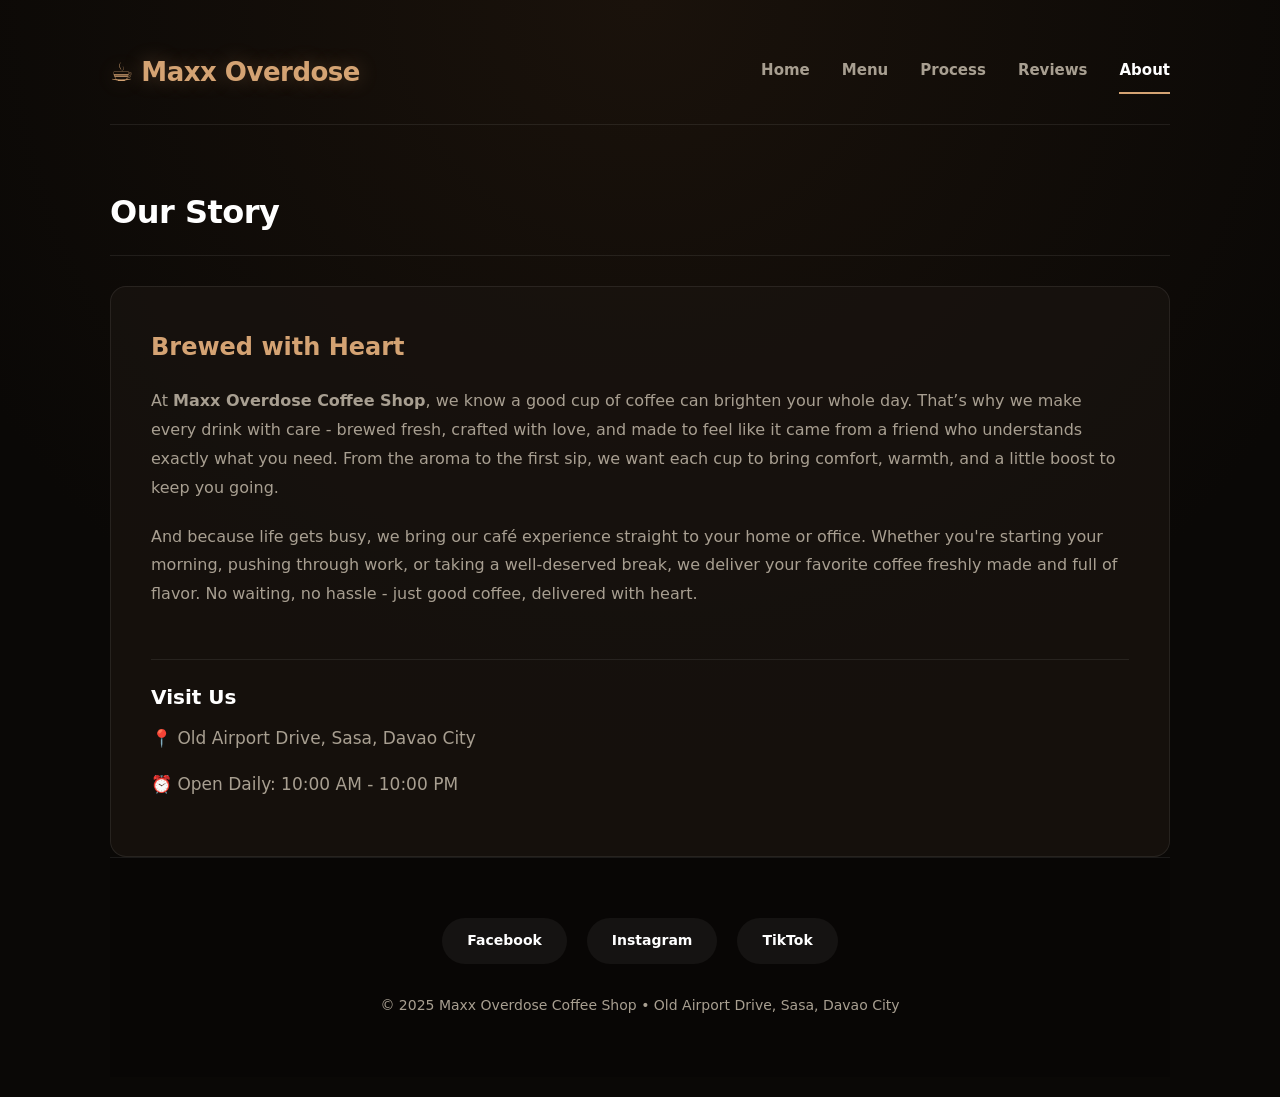
<file: about.html>
<!DOCTYPE html>
<html lang="en">
<head>
    <meta charset="UTF-8">
    <title>About Us | Maxx Overdose Coffee</title>
    <link rel="stylesheet" href="style.css">
</head>
<body>
    <div class="wrap">
        <header>
            <a href="index.html" class="brand">☕ Maxx Overdose</a>
            <nav>
                <a href="index.html">Home</a>
                <a href="menu.html">Menu</a>
                <a href="process.html">Process</a>
                <a href="reviews.html">Reviews</a>
                <a href="about.html" class="active">About</a>
            </nav>
        </header>

        <main>
            <h2>Our Story</h2>
            <div class="menu-item" style="padding: 40px;">
                <h3 style="font-size: 24px; color: var(--accent); margin-bottom: 20px;">Brewed with Heart</h3>
                
                <p style="font-size: 16px; margin-bottom: 20px; line-height: 1.8;">
                    At <strong>Maxx Overdose Coffee Shop</strong>, we know a good cup of coffee can brighten your whole day. That’s why we make every drink with care - brewed fresh, crafted with love, and made to feel like it came from a friend who understands exactly what you need. From the aroma to the first sip, we want each cup to bring comfort, warmth, and a little boost to keep you going.
                </p>
                
                <p style="font-size: 16px; margin-bottom: 20px; line-height: 1.8;">
                    And because life gets busy, we bring our café experience straight to your home or office. Whether you're starting your morning, pushing through work, or taking a well-deserved break, we deliver your favorite coffee freshly made and full of flavor. No waiting, no hassle - just good coffee, delivered with heart.
                </p>
                
                <div style="margin-top: 30px; border-top: 1px solid var(--border); padding-top: 20px;">
                    <h3 style="color: #fff; margin-bottom: 10px;">Visit Us</h3>
                    <!-- UPDATED LOCATION & HOURS -->
                    <p>📍 Old Airport Drive, Sasa, Davao City</p>
                    <p>⏰ Open Daily: 10:00 AM - 10:00 PM</p>
                </div>
            </div>
        </main>
        
        <footer>
            <div class="social-links">
                <a href="#">Facebook</a>
                <a href="#">Instagram</a>
                <a href="#">TikTok</a>
            </div>
            © 2025 Maxx Overdose Coffee Shop • Old Airport Drive, Sasa, Davao City
        </footer>
    </div>
</body>
</html>
</file>
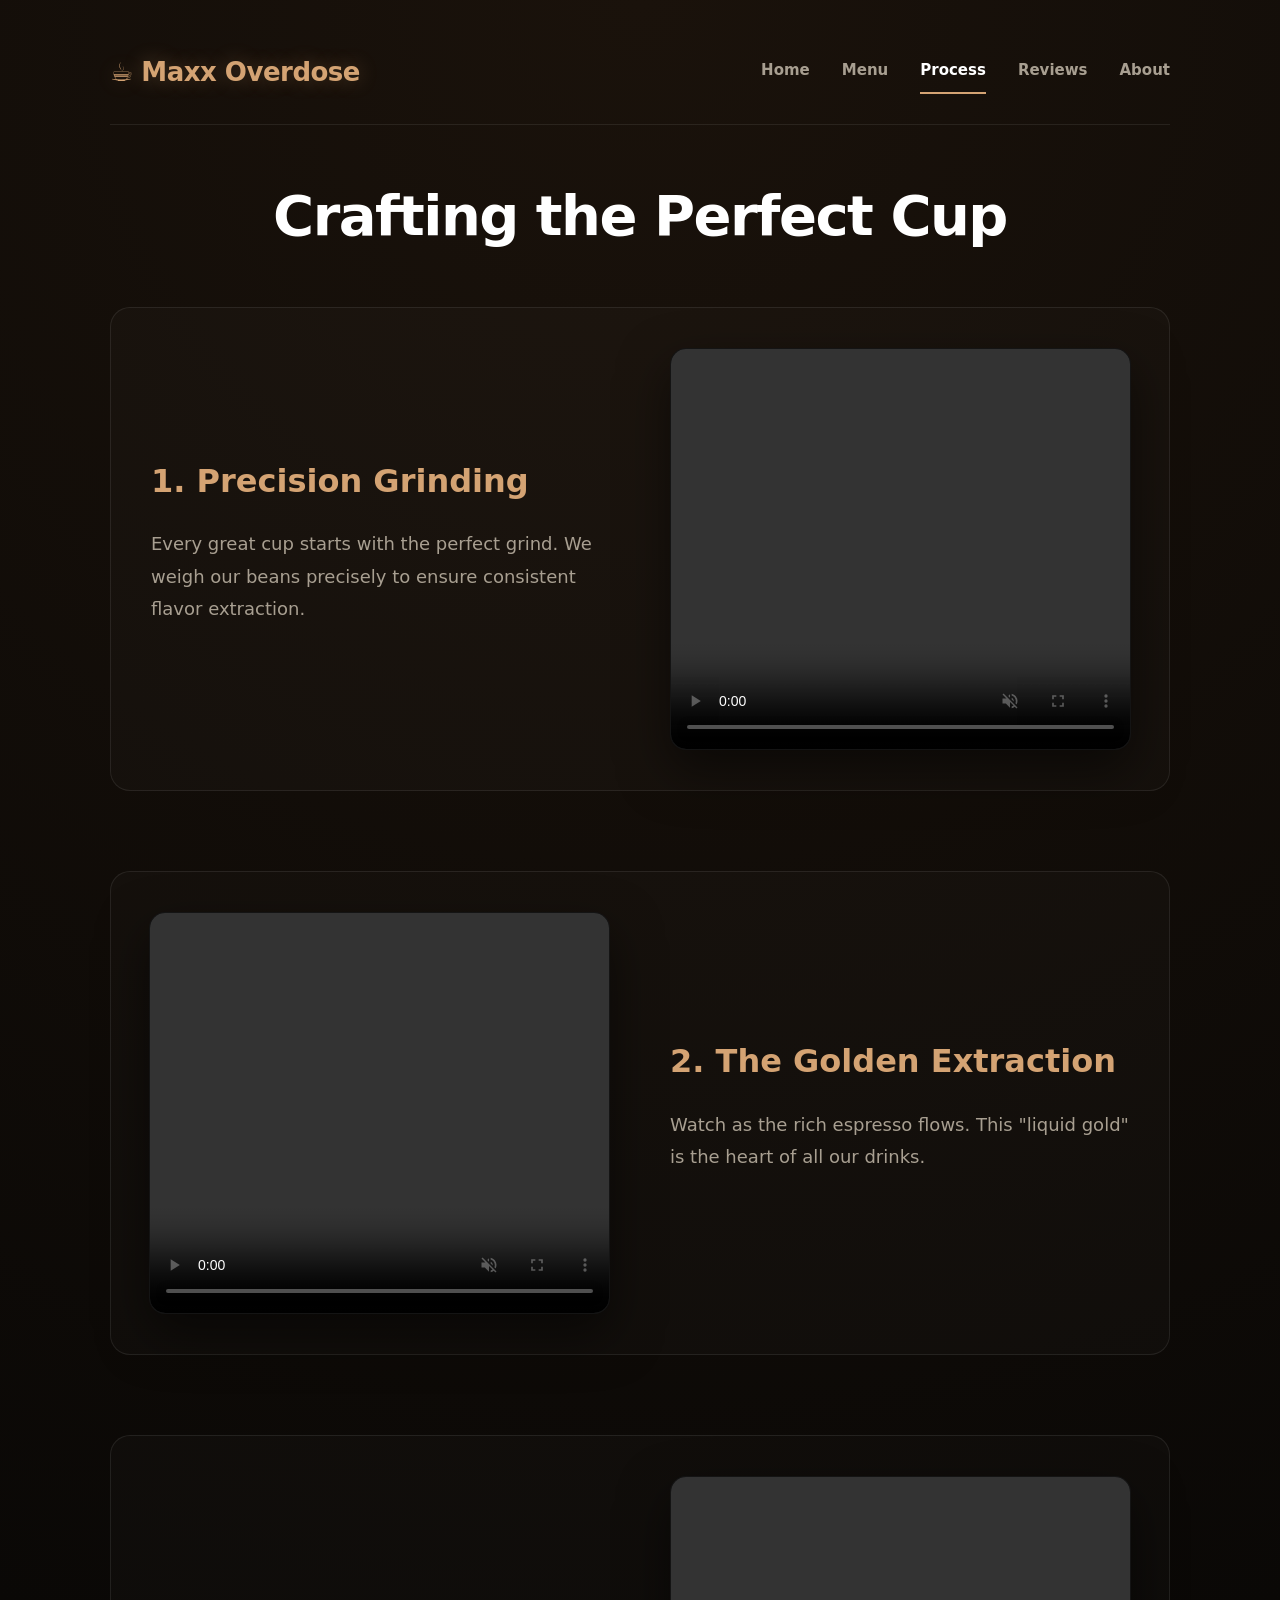
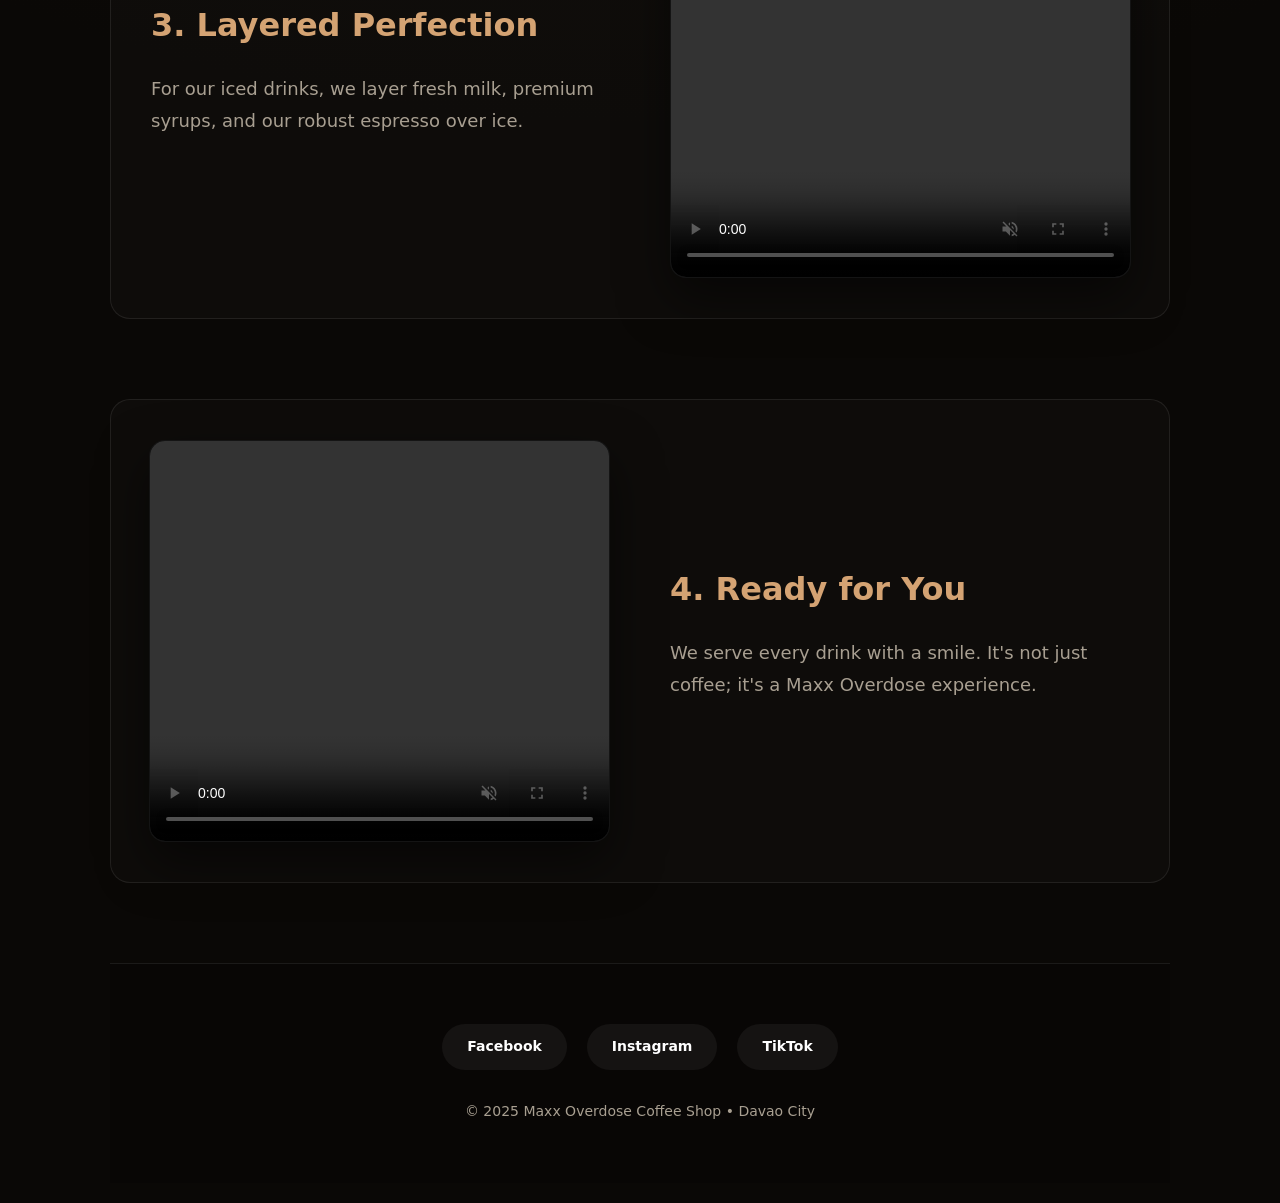
<file: process.html>
<!DOCTYPE html>
<html lang="en">
<head>
    <meta charset="UTF-8">
    <meta name="viewport" content="width=device-width, initial-scale=1.0">
    <title>Our Process | Maxx Overdose Coffee</title>
    <link rel="stylesheet" href="style.css">
</head>
<body>
    <div class="wrap">
        <header>
            <a href="index.html" class="brand">☕ Maxx Overdose</a>
            <nav>
                <a href="index.html">Home</a>
                <a href="menu.html">Menu</a>
                <a href="process.html" class="active">Process</a>
                <a href="reviews.html">Reviews</a>
                <a href="about.html">About</a>
            </nav>
        </header>

        <main>
            <h1 style="text-align: center; margin-bottom: 60px;">Crafting the Perfect Cup</h1>

            <!-- Step 1 -->
            <div class="process-step">
                <div class="process-text">
                    <h3>1. Precision Grinding</h3>
                    <p>Every great cup starts with the perfect grind. We weigh our beans precisely to ensure consistent flavor extraction.</p>
                </div>
                <div class="process-video-container">
                    <video controls playsinline muted loop><source src="COFFEE MAKING.mp4" type="video/mp4">Your browser does not support the video tag.</video>
                </div>
            </div>

            <!-- Step 2 -->
            <div class="process-step reverse">
                <div class="process-text">
                    <h3>2. The Golden Extraction</h3>
                    <p>Watch as the rich espresso flows. This "liquid gold" is the heart of all our drinks.</p>
                </div>
                <div class="process-video-container">
                    <video controls playsinline muted loop><source src="MAKING 2.mp4" type="video/mp4">Your browser does not support the video tag.</video>
                </div>
            </div>

            <!-- Step 3 -->
            <div class="process-step">
                <div class="process-text">
                    <h3>3. Layered Perfection</h3>
                    <p>For our iced drinks, we layer fresh milk, premium syrups, and our robust espresso over ice.</p>
                </div>
                <div class="process-video-container">
                    <video controls playsinline muted loop><source src="ICED COFFEE.mp4" type="video/mp4">Your browser does not support the video tag.</video>
                </div>
            </div>

            <!-- Step 4 -->
            <div class="process-step reverse">
                <div class="process-text">
                    <h3>4. Ready for You</h3>
                    <p>We serve every drink with a smile. It's not just coffee; it's a Maxx Overdose experience.</p>
                </div>
                <div class="process-video-container">
                    <video controls playsinline muted loop><source src="SERV.mp4" type="video/mp4">Your browser does not support the video tag.</video>
                </div>
            </div>

        </main>

        <footer>
            <div class="social-links">
                <a href="#">Facebook</a>
                <a href="#">Instagram</a>
                <a href="#">TikTok</a>
            </div>
            © 2025 Maxx Overdose Coffee Shop • Davao City
        </footer>
    </div>
</body>
</html>
</file>
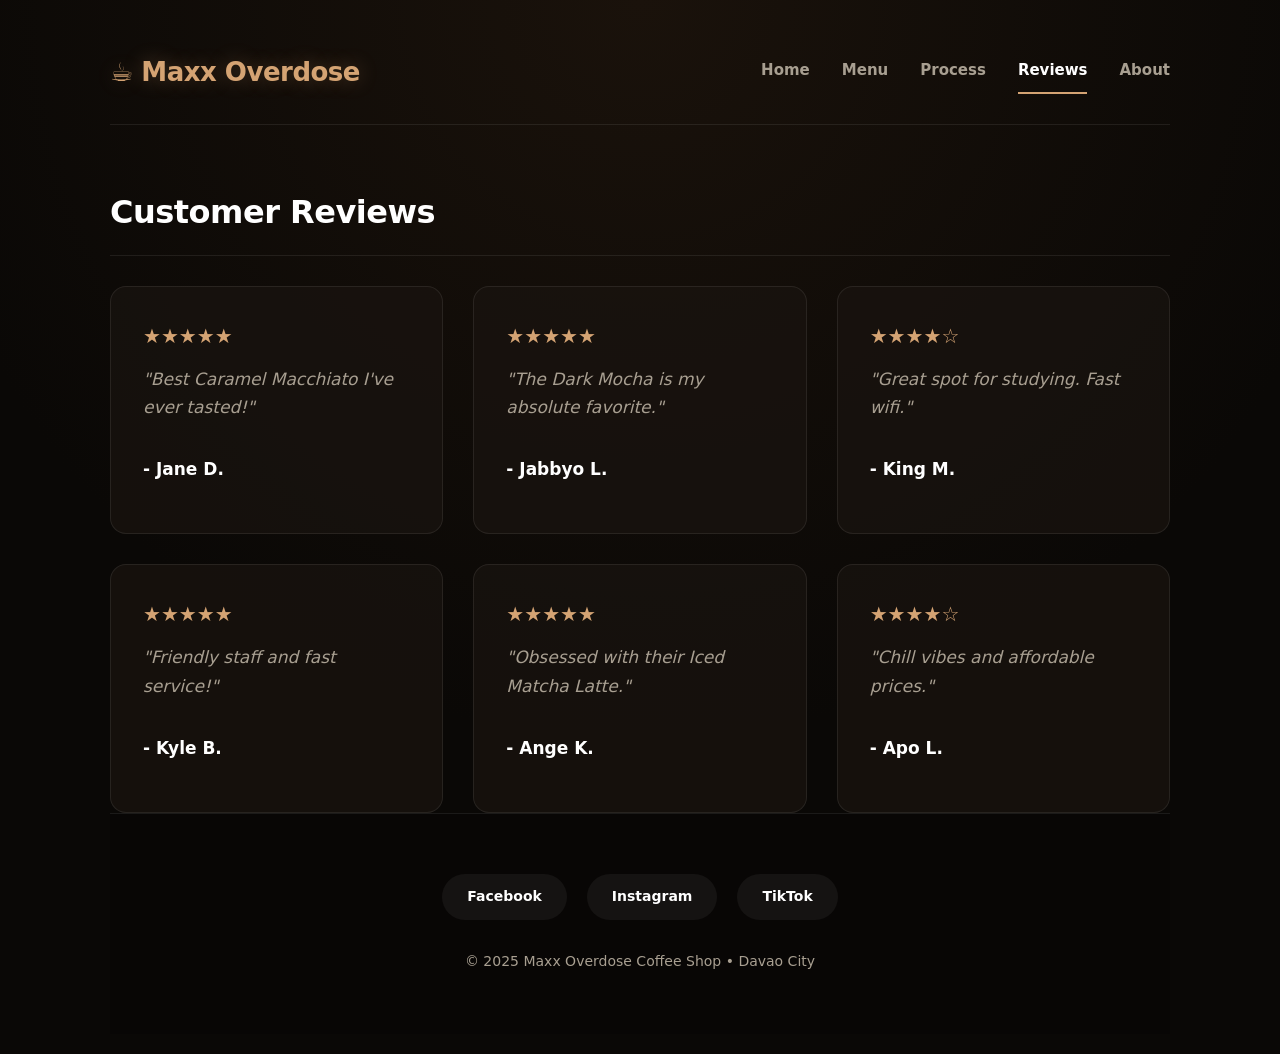
<file: reviews.html>
<!DOCTYPE html>
<html lang="en">
<head>
    <meta charset="UTF-8">
    <title>Reviews | Maxx Overdose Coffee</title>
    <link rel="stylesheet" href="style.css">
</head>
<body>
    <div class="wrap">
        <header>
            <a href="index.html" class="brand">☕ Maxx Overdose</a>
            <nav>
                <a href="index.html">Home</a>
                <a href="menu.html">Menu</a>
                <a href="process.html">Process</a>
                <a href="reviews.html" class="active">Reviews</a>
                <a href="about.html">About</a>
            </nav>
        </header>

        <main>
            <h2>Customer Reviews</h2>
            <div class="menu-grid">
                <div class="menu-item" style="padding: 32px;">
                    <h3 style="color:var(--accent); margin-bottom:12px;">★★★★★</h3>
                    <p style="font-style: italic;">"Best Caramel Macchiato I've ever tasted!"</p>
                    <p style="font-weight:700; color:#fff; margin-top:16px;">- Jane D.</p>
                </div>
                <div class="menu-item" style="padding: 32px;">
                    <h3 style="color:var(--accent); margin-bottom:12px;">★★★★★</h3>
                    <p style="font-style: italic;">"The Dark Mocha is my absolute favorite."</p>
                    <p style="font-weight:700; color:#fff; margin-top:16px;">- Jabbyo L.</p>
                </div>
                <div class="menu-item" style="padding: 32px;">
                    <h3 style="color:var(--accent); margin-bottom:12px;">★★★★☆</h3>
                    <p style="font-style: italic;">"Great spot for studying. Fast wifi."</p>
                    <p style="font-weight:700; color:#fff; margin-top:16px;">- King M.</p>
                </div>
                <div class="menu-item" style="padding: 32px;">
                    <h3 style="color:var(--accent); margin-bottom:12px;">★★★★★</h3>
                    <p style="font-style: italic;">"Friendly staff and fast service!"</p>
                    <p style="font-weight:700; color:#fff; margin-top:16px;">- Kyle B.</p>
                </div>
                <div class="menu-item" style="padding: 32px;">
                    <h3 style="color:var(--accent); margin-bottom:12px;">★★★★★</h3>
                    <p style="font-style: italic;">"Obsessed with their Iced Matcha Latte."</p>
                    <p style="font-weight:700; color:#fff; margin-top:16px;">- Ange K.</p>
                </div>
                <div class="menu-item" style="padding: 32px;">
                    <h3 style="color:var(--accent); margin-bottom:12px;">★★★★☆</h3>
                    <p style="font-style: italic;">"Chill vibes and affordable prices."</p>
                    <p style="font-weight:700; color:#fff; margin-top:16px;">- Apo L.</p>
                </div>
            </div>
        </main>
        <footer>
            <div class="social-links">
                <a href="#">Facebook</a>
                <a href="#">Instagram</a>
                <a href="#">TikTok</a>
            </div>
            © 2025 Maxx Overdose Coffee Shop • Davao City
        </footer>
    </div>
</body>
</html>
</file>
<file: style.css>
:root {
    /* Brand Colors */
    --bg: #0a0806;
    --card: rgba(26, 20, 16, 0.7);
    --muted: #a89f91;
    --accent: #d4a373;
    --accent-hover: #e6b88a;
    
    /* Layout */
    --border: rgba(255, 255, 255, 0.08);
    --radius: 16px;
    --container: 1100px;
    
    /* Typography */
    font-family: 'Inter', system-ui, -apple-system, sans-serif;
    color-scheme: dark;
}

body {
    margin: 0;
    background: radial-gradient(circle at 50% 0%, #1a120b 0%, #0a0806 60%);
    color: #faeadd;
    line-height: 1.7;
    min-height: 100vh;
    display: flex;
    flex-direction: column;
}

.wrap {
    max-width: var(--container);
    margin: 0 auto;
    padding: 20px;
    width: 100%;
    box-sizing: border-box;
    animation: fadeIn 0.8s ease-out;
}

@keyframes fadeIn {
    from { opacity: 0; transform: translateY(20px); }
    to { opacity: 1; transform: translateY(0); }
}

header {
    display: flex;
    justify-content: space-between;
    align-items: center;
    padding: 30px 0;
    margin-bottom: 60px;
    border-bottom: 1px solid var(--border);
}

.brand {
    font-weight: 800;
    font-size: 26px;
    color: var(--accent);
    text-decoration: none;
    letter-spacing: -0.5px;
    text-shadow: 0 0 20px rgba(212, 163, 115, 0.3);
}

nav { display: flex; gap: 32px; }

nav a {
    color: var(--muted);
    text-decoration: none;
    font-weight: 600;
    font-size: 15px;
    transition: all 0.2s ease;
    padding: 8px 0;
    border-bottom: 2px solid transparent;
}

nav a:hover, nav a.active { color: #fff; border-bottom-color: var(--accent); }

h1 { font-size: 56px; line-height: 1.1; margin-bottom: 24px; color: #fff; letter-spacing: -1.5px; font-weight: 800; }
h2 { color: #fff; border-bottom: 1px solid var(--border); padding-bottom: 15px; margin-bottom: 30px; font-size: 32px; letter-spacing: -0.5px; }
h3 { margin: 0; color: #fff; font-size: 20px; font-weight: 700; }
p { color: var(--muted); margin-top: 0; font-size: 17px; }

.btn {
    display: inline-block;
    background: var(--accent);
    color: #1a0f00;
    padding: 16px 36px;
    border-radius: 99px;
    text-decoration: none;
    font-weight: 800;
    border: none;
    cursor: pointer;
    transition: transform 0.2s, background 0.2s, box-shadow 0.2s;
    box-shadow: 0 4px 20px rgba(212, 163, 115, 0.3);
}
.btn:hover { background: var(--accent-hover); transform: translateY(-3px); box-shadow: 0 10px 25px rgba(212, 163, 115, 0.5); }

/* --- HERO SECTION --- */
.hero {
    display: grid;
    grid-template-columns: 1fr 1fr;
    gap: 60px; /* Reduced gap for better mobile fit */
    align-items: center;
    margin-bottom: 100px;
}

.hero-right { position: relative; }
/* Glowing orb effect behind image */
.hero-right::before {
    content: '';
    position: absolute;
    top: 50%; left: 50%;
    transform: translate(-50%, -50%);
    width: 300px; height: 300px;
    background: var(--accent);
    filter: blur(100px);
    opacity: 0.15;
    z-index: -1;
    border-radius: 50%;
}

.hero-img-box {
    height: 450px;
    width: 100%;
    border-radius: var(--radius);
    overflow: hidden;
    border: 1px solid rgba(255,255,255,0.15);
    box-shadow: 0 20px 50px rgba(0,0,0,0.5);
}
.hero-img-box img { width: 100%; height: 100%; object-fit: cover; }

/* --- FIXED: ALIGNMENT FOR SPECIAL CARD --- */
.special-card {
    background: rgba(30, 25, 20, 0.8);
    backdrop-filter: blur(12px);
    border: 1px solid var(--accent);
    padding: 24px;
    border-radius: var(--radius);
    display: flex;
    justify-content: space-between;
    align-items: center;
    text-decoration: none;
    color: inherit;
    
    /* REMOVED Negative Margins for clean alignment */
    margin-top: 24px; 
    margin-left: 0; 
    
    position: relative;
    z-index: 2;
    transition: transform 0.3s;
    box-shadow: 0 15px 40px rgba(0,0,0,0.6);
}
.special-card:hover { transform: translateY(-5px) scale(1.02); }

/* Feature Box */
.feature-box {
    background: var(--card);
    backdrop-filter: blur(10px);
    padding: 50px;
    border-radius: var(--radius);
    border: 1px solid var(--border);
    box-shadow: 0 20px 40px rgba(0,0,0,0.3);
    position: relative;
    overflow: hidden;
}
.feature-box::after {
    content: '';
    position: absolute;
    top: 0; left: 0; width: 100%; height: 2px;
    background: linear-gradient(90deg, transparent, var(--accent), transparent);
}

/* Grids & Components */
.menu-category-title { color: var(--accent); font-size: 24px; margin-top: 60px; margin-bottom: 24px; border-left: 4px solid var(--accent); padding-left: 16px; }
.menu-grid { display: grid; grid-template-columns: repeat(auto-fit, minmax(280px, 1fr)); gap: 30px; }
.menu-item { background: var(--card); border-radius: var(--radius); border: 1px solid var(--border); overflow: hidden; display: flex; flex-direction: column; transition: all 0.3s ease; }
.menu-item:hover { transform: translateY(-8px); border-color: var(--accent); box-shadow: 0 10px 30px rgba(0,0,0,0.4); }
.menu-img { width: 100%; height: 240px; object-fit: cover; }
.menu-content { padding: 24px; flex-grow: 1; display: flex; flex-direction: column; }
.menu-header { display: flex; justify-content: space-between; margin-bottom: 8px; align-items: flex-start; }
.price { color: var(--accent); font-weight: 700; font-size: 18px; }
.btn-select { margin-top: auto; background: transparent; border: 1px solid var(--border); color: #fff; padding: 12px; border-radius: 8px; cursor: pointer; font-weight: 600; width: 100%; transition: 0.2s; }
.btn-select:hover { background: var(--accent); color: #0f0c0a; border-color: var(--accent); }

/* Process Styles */
.process-step { display: grid; grid-template-columns: 1fr 1fr; gap: 60px; align-items: center; margin-bottom: 80px; padding: 40px; background: rgba(255,255,255,0.02); border-radius: 20px; border: 1px solid var(--border); }
.process-step.reverse { direction: rtl; }
.process-step.reverse > * { direction: ltr; }
.process-text h3 { font-size: 32px; color: var(--accent); margin-bottom: 20px; }
.process-text p { font-size: 18px; color: var(--muted); line-height: 1.8; }
.process-video-container { width: 100%; height: 400px; background: #000; border-radius: var(--radius); overflow: hidden; border: 1px solid var(--border); box-shadow: 0 20px 50px rgba(0,0,0,0.5); }
.process-video-container video { width: 100%; height: 100%; object-fit: cover; }

/* Footer */
footer { margin-top: auto; padding: 60px 0; text-align: center; border-top: 1px solid var(--border); font-size: 14px; color: var(--muted); background: rgba(0,0,0,0.2); }
.social-links { display: flex; justify-content: center; gap: 20px; margin-bottom: 30px; }
.social-links a { color: #fff; text-decoration: none; font-weight: 600; background: rgba(255,255,255,0.05); padding: 10px 24px; border-radius: 99px; transition: 0.3s; border: 1px solid transparent; }
.social-links a:hover { background: var(--accent); color: #000; box-shadow: 0 0 20px rgba(212, 163, 115, 0.4); }

/* Responsive */
@media (max-width: 900px) {
    .hero { grid-template-columns: 1fr; text-align: center; gap: 50px; }
    .hero-right { order: -1; }
    .special-card { margin-top: 20px; }
    .process-step, .process-step.reverse { grid-template-columns: 1fr; direction: ltr; gap: 30px; padding: 20px; }
    .process-video-container { height: 300px; }
    nav { display: none; }
    h1 { font-size: 40px; }
    .origin-section { grid-template-columns: 1fr; }
    .origin-order { order: -1; }
}

/* Modals */
.cart-bar { position: fixed; bottom: 0; left: 0; right: 0; background: #241a15; border-top: 1px solid var(--accent); padding: 20px; display: flex; justify-content: space-between; align-items: center; transform: translateY(100%); transition: transform 0.3s ease-out; z-index: 100; box-shadow: 0 -10px 40px rgba(0,0,0,0.5); }
.cart-bar.visible { transform: translateY(0); }
.modal-overlay { position: fixed; top: 0; left: 0; width: 100%; height: 100%; background: rgba(0,0,0,0.85); display: none; justify-content: center; align-items: center; z-index: 200; backdrop-filter: blur(8px); }
.modal { background: #1a1410; padding: 32px; border-radius: 16px; width: 90%; max-width: 400px; border: 1px solid var(--border); text-align: center; box-shadow: 0 20px 50px rgba(0,0,0,0.5); }
.qty-control { display: flex; justify-content: center; gap: 20px; align-items: center; margin: 24px 0; }
.qty-btn { width: 44px; height: 44px; border-radius: 50%; border: 2px solid var(--muted); background: transparent; color: #fff; font-size: 24px; cursor: pointer; display: flex; align-items: center; justify-content: center; }
.btn-confirm { background: var(--accent); color: #000; border: none; padding: 12px; border-radius: 8px; font-weight: bold; cursor: pointer; flex: 2; }
.btn-cancel { background: transparent; color: var(--muted); border: 1px solid var(--border); padding: 12px; border-radius: 8px; cursor: pointer; flex: 1; }
.modal-actions { display: flex; gap: 12px; }
</file>
